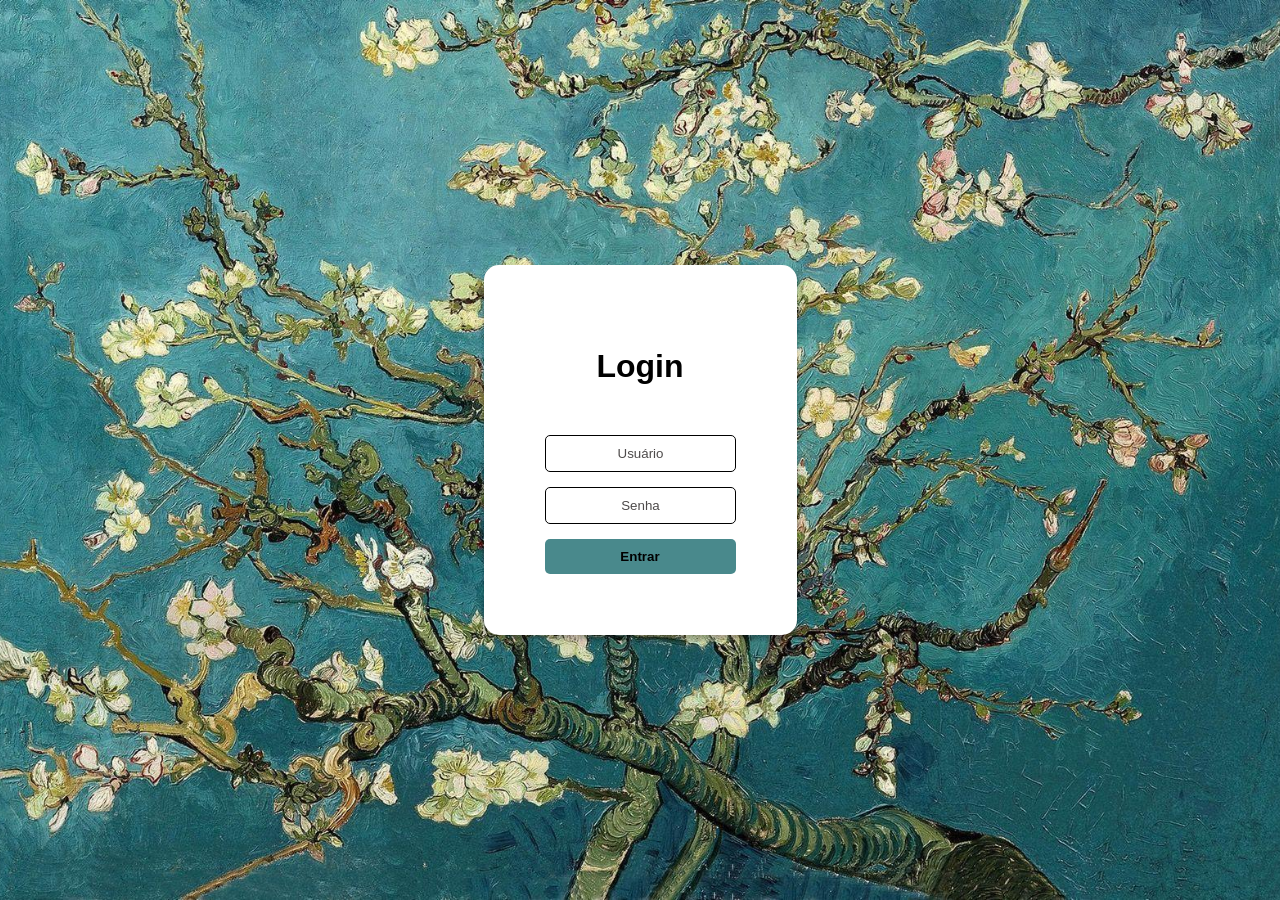
<file: index.html>
<!DOCTYPE html>
<html lang="pt-br">
<head>
    <meta charset="UTF-8">
    <meta name="viewport" content="width=device-width, initial-scale=1.0">
    <title>Login</title>
    <link rel="stylesheet" href="styleLogin.css">
</head>
<body>
    <div class="login-container">
        <form action="">
            <div class="title"><h1>Login</h1></div>
            <input type="text" placeholder="Usuário" id="username" required>
            <input type="password" placeholder="Senha" id="password" required>
            <button type="button" onclick="login()">Entrar</button>
            <p class="error" id="msgerror">Usuário ou Senha incorreto</p>
        </form>
    </div>
<script src="login.js"></script>
    
</body>
</html>
</file>
<file: styleLogin.css>
body {
    margin: 0;
    padding: 0;
    display: flex;
    justify-content: center;
    align-items: center;
    min-height: 100vh;
    background: url('fundo.jpg') no-repeat center center/cover; /* Imagem de fundo */
    font-family: Arial, sans-serif;
    background-image: url(img/bg.jpg);
}

.login-container {
    background: rgb(255, 255, 255); /* Cor branca com 10% de opacidade */
    padding: 60px;
    border-radius: 15px;
    backdrop-filter: blur(10px); /* Efeito de desfoque (glassmorfismo) */
    box-shadow: 0 4px 6px rgba(0, 0, 0, 0.3);
    border: 1px solid rgba(255, 255, 255, 0.2);
    text-align: center;
    align-items: center;
}

.login-container h2 {
    color: white;

}
.title{
    margin-bottom: 50px;
}

.login-container input {
    display: block;
    width: 89%;
    margin-bottom: 15px;
    padding: 10px;
    background: transparent;
    border: 1px solid rgb(0, 0, 0);
    border-radius: 5px;
    color: rgb(0, 0, 0);
}

.login-container input::placeholder {
    color: #4e4b4b;
    text-align: center;
}

.login-container button {
    width: 100%;
    padding: 10px;
    border: none;
    border-radius: 5px;
    background-color: #49898c;
    cursor: pointer;
    font-weight: bold;
}
.error{
    color: red;
    font-size: 18px;
    display: none;
}
</file>
<file: styleContatos.css>
*{
    margin: 0;
    padding: 0;
    box-sizing: border-box;
}

body{
    min-height: 100vh;

    background-image: url(img/bg.jpg);
    background-size: cover;
    background-position: center;

    display: flex;
    justify-content: center;
    align-items: center;

    padding: 30px;

    font-family: Arial, Helvetica, sans-serif;
}

/* CONTAINER */

.container{
    width: 100%;
    max-width: 1050px;

    background-color: #efefef;

    border-radius: 25px;

    padding: 25px;
}

/* MENU */

.menu{
    display: flex;
    justify-content: space-around;

    margin-bottom: 80px;
}

.menu a{
    text-decoration: none;

    background-color: #0f5567;
    color: white;

    padding: 12px 50px;

    border-radius: 10px;

    font-size: 20px;
    font-weight: bold;

    transition: 0.3s;
}

.menu a:hover{
    background-color: #0b4452;
}

/* ÁREA CONTATOS */

.contatos{
    background-color: #5ea5a8;

    border-radius: 10px;

    padding: 40px;

    display: flex;
    justify-content: space-around;

    margin-bottom: 80px;
}

/* COLUNAS */

.coluna{
    display: flex;
    flex-direction: column;

    gap: 30px;
}

/* LINKS */

.contato-link{
    display: flex;
    align-items: center;

    gap: 20px;

    text-decoration: none;

    color: black;

    transition: 0.3s;
}

.contato-link:hover{
    transform: scale(1.05);
}

/* ÍCONES */

.icone-box{
    background-color: #ffffff;

    border-radius: 18px;

    padding: 12px;

    display: flex;
    justify-content: center;
    align-items: center;
}

.icone-box img{
    width: 80px;
    height: 80px;

    object-fit: cover;
}

/* TEXTOS */

.contato-link h2{
    font-size: 28px;

    font-family: Georgia, 'Times New Roman', Times, serif;
}

/* BOTÃO */

.btn-sair{
    float: right;

    background-color: #0f5567;
    color: white;

    border: none;

    padding: 10px 40px;

    border-radius: 10px;

    font-size: 20px;
    font-weight: bold;

    cursor: pointer;

    transition: 0.3s;
}

.btn-sair:hover{
    background-color: #0b4452;
}

/* RESPONSIVO */

@media(max-width: 900px){

    .menu{
        flex-wrap: wrap;

        gap: 15px;

        margin-bottom: 50px;
    }

    .contatos{
        flex-direction: column;

        gap: 40px;
    }

    .contato-link h2{
        font-size: 22px;
    }

    .icone-box img{
        width: 65px;
        height: 65px;
    }

}
</file>
<file: styleHabilidade.css>
*{
    margin: 0;
    padding: 0;
    box-sizing: border-box;
}

body{
    min-height: 100vh;
    background-image: url(img/bg.jpg);
    background-size: cover;
    background-position: center;
    font-family: Arial, Helvetica, sans-serif;

    display: flex;
    justify-content: center;
    align-items: center;

    padding: 30px;
}

.container{
    width: 100%;
    max-width: 1050px;

    background-color: #efefef;

    border-radius: 25px;

    padding: 25px;
}

/* MENU */

.menu{
    display: flex;
    justify-content: space-around;

    margin-bottom: 40px;
}

.menu a{
    text-decoration: none;

    background-color: #0f5567;
    color: white;

    padding: 12px 50px;

    border-radius: 10px;

    font-size: 20px;
    font-weight: bold;

    transition: 0.3s;
}

.menu a:hover{
    background-color: #0b4452;
}

/* CARDS */

.cards{
    display: flex;
    flex-wrap: wrap;
    justify-content: center;

    gap: 25px;
}

/* CARD */

.card{
    width: 160px;
    height: 190px;

    perspective: 1000px;
}

.card-inner{
    width: 100%;
    height: 100%;

    position: relative;

    transform-style: preserve-3d;

    transition: transform 0.8s;
}

/* EFEITO AO PASSAR MOUSE */

.card:hover{
    transform: scale(1.06);
}

/* EFEITO AO CLICAR */

.card:active .card-inner{
    transform: rotateY(180deg);
}

/* FRENTE E VERSO */

.card-front,
.card-back{
    position: absolute;

    width: 100%;
    height: 100%;

    backface-visibility: hidden;

    border-radius: 10px;

    background-color: #5ea5a8;

    padding: 8px;

    text-align: center;
}

.card-front img{
    width: 100%;
    height: 110px;

    object-fit: cover;

    border-radius: 10px;

    margin-bottom: 10px;
}

.card-front h2{
    font-size: 18px;

    font-family: Georgia, 'Times New Roman', Times, serif;
}

/* VERSO */

.card-back{
    transform: rotateY(180deg);

    display: flex;
    flex-direction: column;
    justify-content: center;
    align-items: center;

    padding: 15px;
}

.card-back h3{
    margin-bottom: 10px;

    color: black;
}

.card-back p{
    color: white;

    font-size: 15px;
}

/* BOTÃO */

.btn-sair{
    margin-top: 35px;
    float: right;

    background-color: #0f5567;
    color: white;

    border: none;

    padding: 10px 40px;

    border-radius: 10px;

    font-size: 20px;
    font-weight: bold;

    cursor: pointer;

    transition: 0.3s;
}

.btn-sair:hover{
    background-color: #0b4452;
}

/* RESPONSIVO */

@media(max-width: 850px){

    .menu{
        flex-wrap: wrap;
        gap: 15px;
    }

    .cards{
        gap: 20px;
    }

}
</file>
<file: styleHome.css>
*{
    margin: 0;
    padding: 0;
    box-sizing: border-box;
}

body{
    min-height: 100vh;
    background-image: url(img/bg.jpg);
    background-size: cover;
    background-position: center;
    display: flex;
    justify-content: center;
    align-items: center;
    font-family: Arial, Helvetica, sans-serif;
    padding: 30px;
}

.container{
    width: 100%;
    max-width: 1050px;
    background-color: #efefef;
    border-radius: 25px;
    padding: 20px;
}

/* MENU */

.menu{
    display: flex;
    justify-content: space-around;
    margin-bottom: 35px;
}

.menu a{
    background-color: #0f5567;
    color: white;
    text-decoration: none;
    padding: 12px 45px;
    border-radius: 10px;
    font-size: 20px;
    font-weight: bold;
    transition: 0.3s;
}

.menu a:hover{
    background-color: #0b4350;
}

/* SOBRE */

.sobre{
    display: flex;
    gap: 25px;
    margin-bottom: 25px;
}

.perfil{
    background-color: #5ea5a8;
    width: 230px;
    border-radius: 10px;
    padding: 10px;
    text-align: center;
}

.perfil img{
    width: 100%;
    border-radius: 10px;
    margin-bottom: 10px;
}

.perfil h2{
    font-size: 20px;
    font-family: Georgia, 'Times New Roman', Times, serif;
}

.descricao{
    flex: 1;
    background-color: #5ea5a8;
    border-radius: 10px;
    padding: 35px;
    display: flex;
    align-items: center;
}

.descricao p{
    color: white;
    font-size: 20px;
    line-height: 1.5;
}

/* CARDS */

.cards{
    display: flex;
    justify-content: center;
    gap: 25px;
    margin-top: 20px;
}

.card{
    background-color: #5ea5a8;
    width: 250px;
    padding: 18px;
    border-radius: 10px;
}

.card h2{
    text-align: center;
    margin-bottom: 10px;
    font-size: 20px;
}

.card ul{
    padding-left: 20px;
}

.card li{
    color: white;
    font-size: 18px;
    margin-bottom: 8px;
}

/* BOTÃO */

.btn-sair{
    margin-top: 25px;
    float: right;
    background-color: #0f5567;
    color: white;
    border: none;
    padding: 10px 40px;
    border-radius: 10px;
    font-size: 20px;
    font-weight: bold;
    cursor: pointer;
    transition: 0.3s;
}

.btn-sair:hover{
    background-color: #0b4350;
}

/* RESPONSIVO */

@media(max-width: 900px){

    .sobre{
        flex-direction: column;
        align-items: center;
    }

    .descricao{
        width: 100%;
    }

    .cards{
        flex-direction: column;
        align-items: center;
    }

    .menu{
        flex-wrap: wrap;
        gap: 15px;
    }
}
</file>
